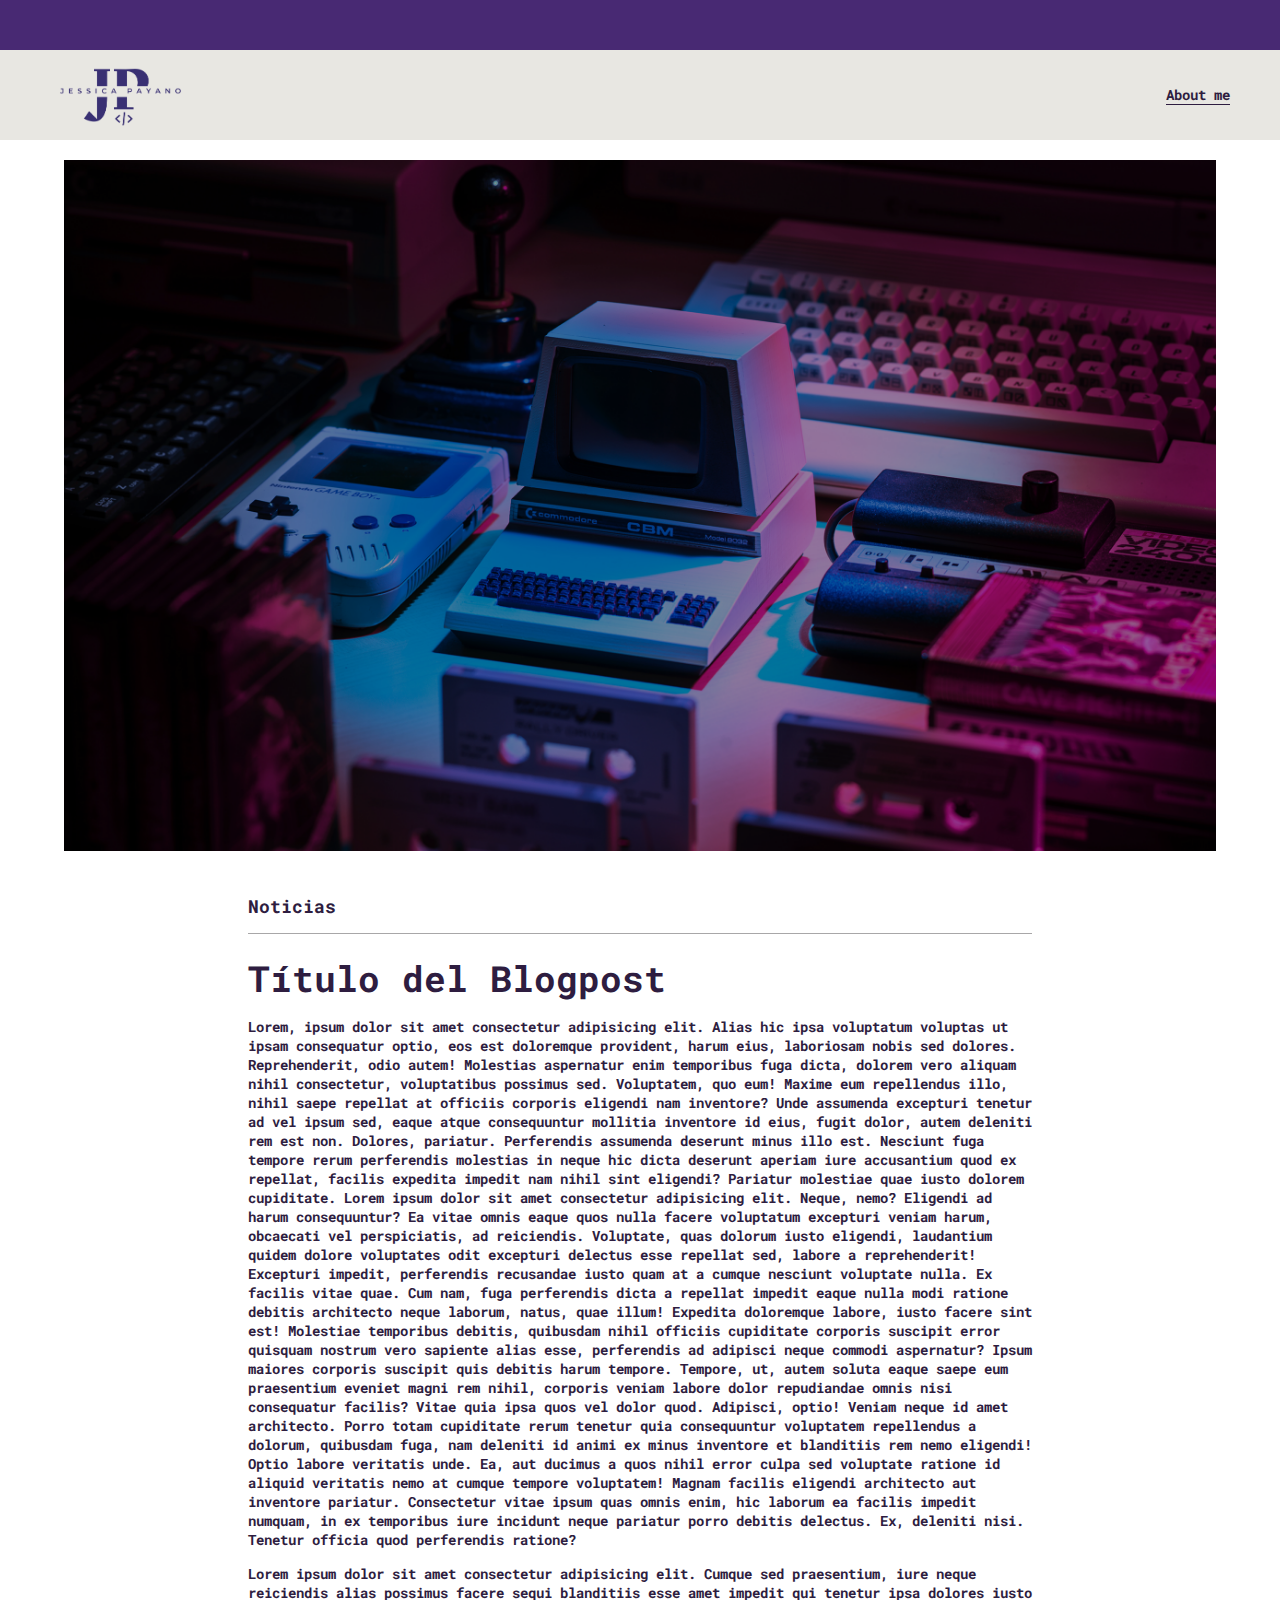
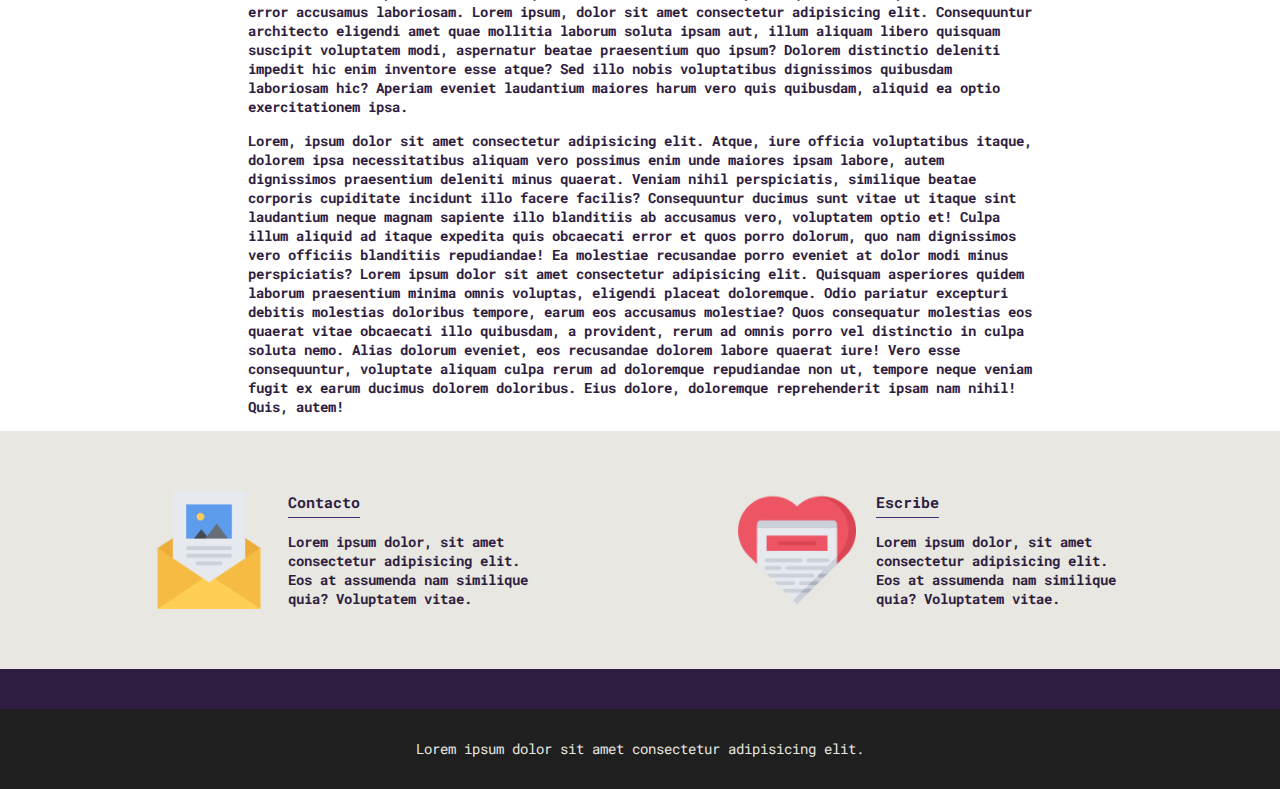
<file: blog.html>
<!DOCTYPE html>
<html lang="en">
<head>
    <meta charset="UTF-8">
    <meta http-equiv="X-UA-Compatible" content="IE=edge">
    <meta name="viewport" content="width=device-width, initial-scale=1.0">
    <link rel="stylesheet" href="css/main.css">
    <link rel="stylesheet" href="css/media-queries.css">
    <link rel="stylesheet" href="https://use.fontawesome.com/releases/v5.15.4/css/all.css" integrity="sha384-DyZ88mC6Up2uqS4h/KRgHuoeGwBcD4Ng9SiP4dIRy0EXTlnuz47vAwmeGwVChigm" crossorigin="anonymous"/>
    <link rel="preconnect" href="https://fonts.gstatic.com">
    <link href="https://fonts.googleapis.com/css2?family=Roboto+Mono:wght@400;500;700&family=Roboto+Slab:wght@400;700&family=Roboto:wght@400;500;700;900&display=swap" rel="stylesheet">
    <title>Document</title>
</head>
<body>
    <header>
        <section class="redes">
            <div class="redes__icons">
                <a href="">
                    <i class="fab fa-facebook-f fa-2x redes__icon"></i> 
                </a>
                <a href="/">
                    <i class="fab fa-twitter fa-2x redes__icon"></i>
                </a>
                <a href="/">
                    <i class="fab fa-instagram fa-2x redes__icon"></i>
                </a>
                <a href="/">
                    <i class="fab fa-linkedin-in fa-2x redes__icon"></i>
                </a>
                <a href="/">
                    <i class="fab fa-youtube fa-2x redes__icon"></i>
                </a>
            </div>
        </section>
        <nav>
            <section class="nav-logo">
                <a href="/"><img class="nav__img" src="assets/img/Logo-negro.png" alt=""></a>
            </section>
         
                <a class="nav-profile" href="perfil.html">About me</a>
        </nav>
    </header>
    <main>
      <figure class="grid-container post">
        <img class="post__img" src="assets/img/main-news-img.png" alt="">
      </figure>
      <section class="grid-container">
        <div class="detail">
            <h3 class="detail__h3">Noticias</h3>
            <article class="detail__container">
                <h1 class="detail__title">Título del Blogpost</h1>
                <p class="detail__p">Lorem, ipsum dolor sit amet consectetur adipisicing elit. Alias hic ipsa voluptatum voluptas ut ipsam consequatur optio, eos est doloremque provident, harum eius, laboriosam nobis sed dolores. Reprehenderit, odio autem!
                Molestias aspernatur enim temporibus fuga dicta, dolorem vero aliquam nihil consectetur, voluptatibus possimus sed. Voluptatem, quo eum! Maxime eum repellendus illo, nihil saepe repellat at officiis corporis eligendi nam inventore?
                Unde assumenda excepturi tenetur ad vel ipsum sed, eaque atque consequuntur mollitia inventore id eius, fugit dolor, autem deleniti rem est non. Dolores, pariatur. Perferendis assumenda deserunt minus illo est.
                Nesciunt fuga tempore rerum perferendis molestias in neque hic dicta deserunt aperiam iure accusantium quod ex repellat, facilis expedita impedit nam nihil sint eligendi? Pariatur molestiae quae iusto dolorem cupiditate. Lorem ipsum dolor sit amet consectetur adipisicing elit. Neque, nemo? Eligendi ad harum consequuntur? Ea vitae omnis eaque quos nulla facere voluptatum excepturi veniam harum, obcaecati vel perspiciatis, ad reiciendis.
                Voluptate, quas dolorum iusto eligendi, laudantium quidem dolore voluptates odit excepturi delectus esse repellat sed, labore a reprehenderit! Excepturi impedit, perferendis recusandae iusto quam at a cumque nesciunt voluptate nulla.
                Ex facilis vitae quae. Cum nam, fuga perferendis dicta a repellat impedit eaque nulla modi ratione debitis architecto neque laborum, natus, quae illum! Expedita doloremque labore, iusto facere sint est!
                Molestiae temporibus debitis, quibusdam nihil officiis cupiditate corporis suscipit error quisquam nostrum vero sapiente alias esse, perferendis ad adipisci neque commodi aspernatur? Ipsum maiores corporis suscipit quis debitis harum tempore.
                Tempore, ut, autem soluta eaque saepe eum praesentium eveniet magni rem nihil, corporis veniam labore dolor repudiandae omnis nisi consequatur facilis? Vitae quia ipsa quos vel dolor quod. Adipisci, optio!
                Veniam neque id amet architecto. Porro totam cupiditate rerum tenetur quia consequuntur voluptatem repellendus a dolorum, quibusdam fuga, nam deleniti id animi ex minus inventore et blanditiis rem nemo eligendi!
                Optio labore veritatis unde. Ea, aut ducimus a quos nihil error culpa sed voluptate ratione id aliquid veritatis nemo at cumque tempore voluptatem! Magnam facilis eligendi architecto aut inventore pariatur.
                Consectetur vitae ipsum quas omnis enim, hic laborum ea facilis impedit numquam, in ex temporibus iure incidunt neque pariatur porro debitis delectus. Ex, deleniti nisi. Tenetur officia quod perferendis ratione?</p>
                <p class="detail__p">Lorem ipsum dolor sit amet consectetur adipisicing elit. Cumque sed praesentium, iure neque reiciendis alias possimus facere sequi blanditiis esse amet impedit qui tenetur ipsa dolores iusto error accusamus laboriosam. Lorem ipsum, dolor sit amet consectetur adipisicing elit. Consequuntur architecto eligendi amet quae mollitia laborum soluta ipsam aut, illum aliquam libero quisquam suscipit voluptatem modi, aspernatur beatae praesentium quo ipsum?
                Dolorem distinctio deleniti impedit hic enim inventore esse atque? Sed illo nobis voluptatibus dignissimos quibusdam laboriosam hic? Aperiam eveniet laudantium maiores harum vero quis quibusdam, aliquid ea optio exercitationem ipsa.</p>
                <p class="detail__p">Lorem, ipsum dolor sit amet consectetur adipisicing elit. Atque, iure officia voluptatibus itaque, dolorem ipsa necessitatibus aliquam vero possimus enim unde maiores ipsam labore, autem dignissimos praesentium deleniti minus quaerat.
                Veniam nihil perspiciatis, similique beatae corporis cupiditate incidunt illo facere facilis? Consequuntur ducimus sunt vitae ut itaque sint laudantium neque magnam sapiente illo blanditiis ab accusamus vero, voluptatem optio et!
                Culpa illum aliquid ad itaque expedita quis obcaecati error et quos porro dolorum, quo nam dignissimos vero officiis blanditiis repudiandae! Ea molestiae recusandae porro eveniet at dolor modi minus perspiciatis? Lorem ipsum dolor sit amet consectetur adipisicing elit. Quisquam asperiores quidem laborum praesentium minima omnis voluptas, eligendi placeat doloremque. Odio pariatur excepturi debitis molestias doloribus tempore, earum eos accusamus molestiae?
                Quos consequatur molestias eos quaerat vitae obcaecati illo quibusdam, a provident, rerum ad omnis porro vel distinctio in culpa soluta nemo. Alias dolorum eveniet, eos recusandae dolorem labore quaerat iure!
                Vero esse consequuntur, voluptate aliquam culpa rerum ad doloremque repudiandae non ut, tempore neque veniam fugit ex earum ducimus dolorem doloribus. Eius dolore, doloremque reprehenderit ipsam nam nihil! Quis, autem!</p>
            </article>
        </div>
      </section>
      <section class="contacto">
        <div class="grid-container contact">
            <div class="contact--left">
                <img class="contact__img" src="assets/img/013-newsletter.png" alt="">
                <div class="contact__description">
                    <a class="contact__title" href="">Contacto</a>
                    <p class="contact__p">Lorem ipsum dolor, sit amet consectetur adipisicing elit. Eos at assumenda nam similique quia? Voluptatem vitae.</p>
                </div>
            </div>
            <div class="contact--right">
                <img class="contact__img" src="assets/img/006-like.png" alt="">
                <div class="contact__description">
                    <a class="contact__title" href="">Escribe</a>
                    <p class="contact__p">Lorem ipsum dolor, sit amet consectetur adipisicing elit. Eos at assumenda nam similique quia? Voluptatem vitae.</p>
                </div>
            </div>
        </div>
      </section>
    </main>
    <footer>
        <div class="footer__bottom">
            <p class="footer__p">Lorem ipsum dolor sit amet consectetur adipisicing elit.
            </p>
        </div>
    </footer>
</body>
</html>
</file>
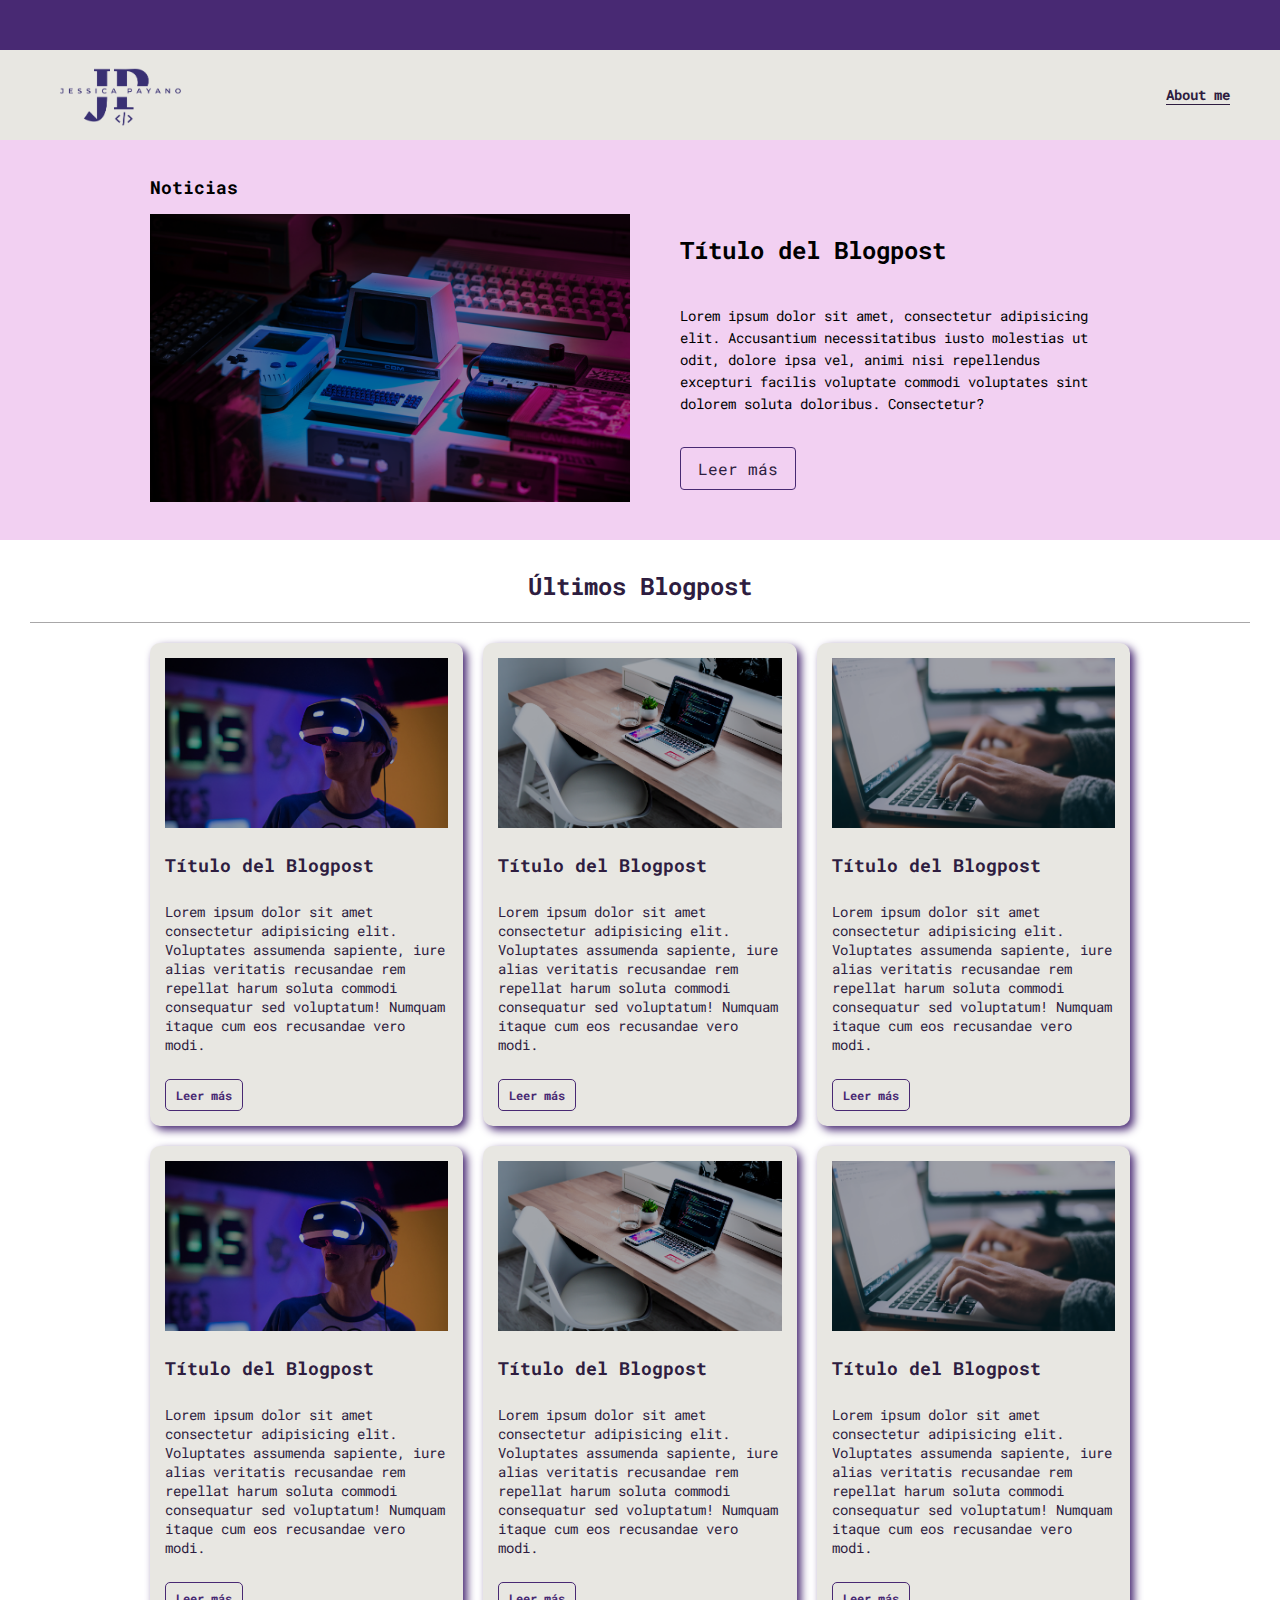
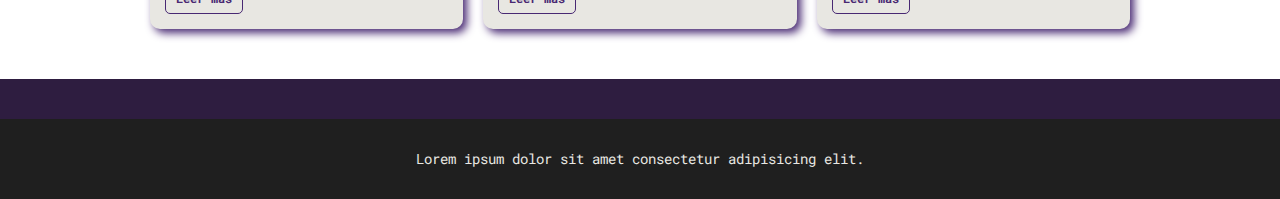
<file: blogs.html>
<!DOCTYPE html>
<html lang="en">
<head>
    <meta charset="UTF-8">
    <meta http-equiv="X-UA-Compatible" content="IE=edge">
    <meta name="viewport" content="width=device-width, initial-scale=1.0">
    <link rel="stylesheet" href="css/main.css">
    <link rel="stylesheet" href="css/media-queries.css">
    <link rel="stylesheet" href="https://use.fontawesome.com/releases/v5.15.4/css/all.css" integrity="sha384-DyZ88mC6Up2uqS4h/KRgHuoeGwBcD4Ng9SiP4dIRy0EXTlnuz47vAwmeGwVChigm" crossorigin="anonymous"/>
    <link rel="preconnect" href="https://fonts.gstatic.com">
    <link href="https://fonts.googleapis.com/css2?family=Roboto+Mono:wght@400;500;700&family=Roboto+Slab:wght@400;700&family=Roboto:wght@400;500;700;900&display=swap" rel="stylesheet">
    <title>Document</title>
</head>
<body>
    <header>
        <section class="redes">
            <div class="redes__icons">
                <a href="">
                    <i class="fab fa-facebook-f fa-2x redes__icon"></i> 
                </a>
                <a href="/">
                    <i class="fab fa-twitter fa-2x redes__icon"></i>
                </a>
                <a href="/">
                    <i class="fab fa-instagram fa-2x redes__icon"></i>
                </a>
                <a href="/">
                    <i class="fab fa-linkedin-in fa-2x redes__icon"></i>
                </a>
                <a href="/">
                    <i class="fab fa-youtube fa-2x redes__icon"></i>
                </a>
            </div>
        </section>
        <nav>
            <section class="nav-logo">
                <a href="/"><img class="nav__img" src="assets/img/Logo-negro.png" alt=""></a>
            </section>
         
                <a class="nav-profile" href="perfil.html">About me</a>
        </nav>
    </header>
    <main>
        <section class="news">
            <div class="grid-container news--center">
                <h3 class="news__title">Noticias</h3>
                <div class="news__img" >  
                    <img class="news__picture" src="./assets/img/main-news-img.png" alt="">
                </div>
                <div class="news__content">
                        <h2 class="news__subtitle">Título del Blogpost</h2>
                        <p class="news__description">Lorem ipsum dolor sit amet, consectetur adipisicing elit. Accusantium necessitatibus iusto molestias ut odit, dolore ipsa vel, animi nisi repellendus excepturi facilis voluptate commodi voluptates sint dolorem soluta doloribus. Consectetur?</p>
                        <a  class="news__button" href="blog.html">Leer más</a>

                </div>
            </div>
        </section>
        <section class="blogposts">
            <h3 class="blogposts__title">Últimos Blogpost</h3>
            <div class="grid-container blogposts__grid">
                <article class="blogposts__card">
                    <img class="blogposts__img" src="./assets/img/post-1.png" alt="">
                    <h2 class="blogposts__subtitle">Título del Blogpost</h2>
                    <p class="blogposts__description">Lorem ipsum dolor sit amet consectetur adipisicing elit. Voluptates assumenda sapiente, iure alias veritatis recusandae rem repellat harum soluta commodi consequatur sed voluptatum! Numquam itaque cum eos recusandae vero modi.</p>
                    <a class="blogposts__button" href="blog.html">Leer más</a>
                </article>
                <article class="blogposts__card">
                    <img class="blogposts__img" src="./assets/img/post-2.png" alt="">
                    <h2 class="blogposts__subtitle">Título del Blogpost</h2>
                    <p class="blogposts__description">Lorem ipsum dolor sit amet consectetur adipisicing elit. Voluptates assumenda sapiente, iure alias veritatis recusandae rem repellat harum soluta commodi consequatur sed voluptatum! Numquam itaque cum eos recusandae vero modi.</p>
                    <a class="blogposts__button" href="blog.html">Leer más</a>
                </article>
                <article class="blogposts__card">
                    <img class="blogposts__img" src="./assets/img/post-3.png" alt="">
                    <h2 class="blogposts__subtitle">Título del Blogpost</h2>
                    <p class="blogposts__description">Lorem ipsum dolor sit amet consectetur adipisicing elit. Voluptates assumenda sapiente, iure alias veritatis recusandae rem repellat harum soluta commodi consequatur sed voluptatum! Numquam itaque cum eos recusandae vero modi.</p>
                    <a class="blogposts__button" href="blog.html">Leer más</a>
                </article>
                <article class="blogposts__card">
                    <img class="blogposts__img" src="./assets/img/post-1.png" alt="">
                    <h2 class="blogposts__subtitle">Título del Blogpost</h2>
                    <p class="blogposts__description">Lorem ipsum dolor sit amet consectetur adipisicing elit. Voluptates assumenda sapiente, iure alias veritatis recusandae rem repellat harum soluta commodi consequatur sed voluptatum! Numquam itaque cum eos recusandae vero modi.</p>
                    <a class="blogposts__button" href="blog.html">Leer más</a>
                </article>
                <article class="blogposts__card">
                    <img class="blogposts__img" src="./assets/img/post-2.png" alt="">
                    <h2 class="blogposts__subtitle">Título del Blogpost</h2>
                    <p class="blogposts__description">Lorem ipsum dolor sit amet consectetur adipisicing elit. Voluptates assumenda sapiente, iure alias veritatis recusandae rem repellat harum soluta commodi consequatur sed voluptatum! Numquam itaque cum eos recusandae vero modi.</p>
                    <a class="blogposts__button" href="blog.html">Leer más</a>
                </article>
                <article class="blogposts__card">
                    <img class="blogposts__img" src="./assets/img/post-3.png" alt="">
                    <h2 class="blogposts__subtitle">Título del Blogpost</h2>
                    <p class="blogposts__description">Lorem ipsum dolor sit amet consectetur adipisicing elit. Voluptates assumenda sapiente, iure alias veritatis recusandae rem repellat harum soluta commodi consequatur sed voluptatum! Numquam itaque cum eos recusandae vero modi.</p>
                    <a class="blogposts__button" href="blog.html">Leer más</a>
                </article>
            </div>
        </section>
    </main>
    <footer>
        <div class="footer__bottom">
            <p class="footer__p">Lorem ipsum dolor sit amet consectetur adipisicing elit.
            </p>
        </div>
    </footer>
</body>
</html>
</file>
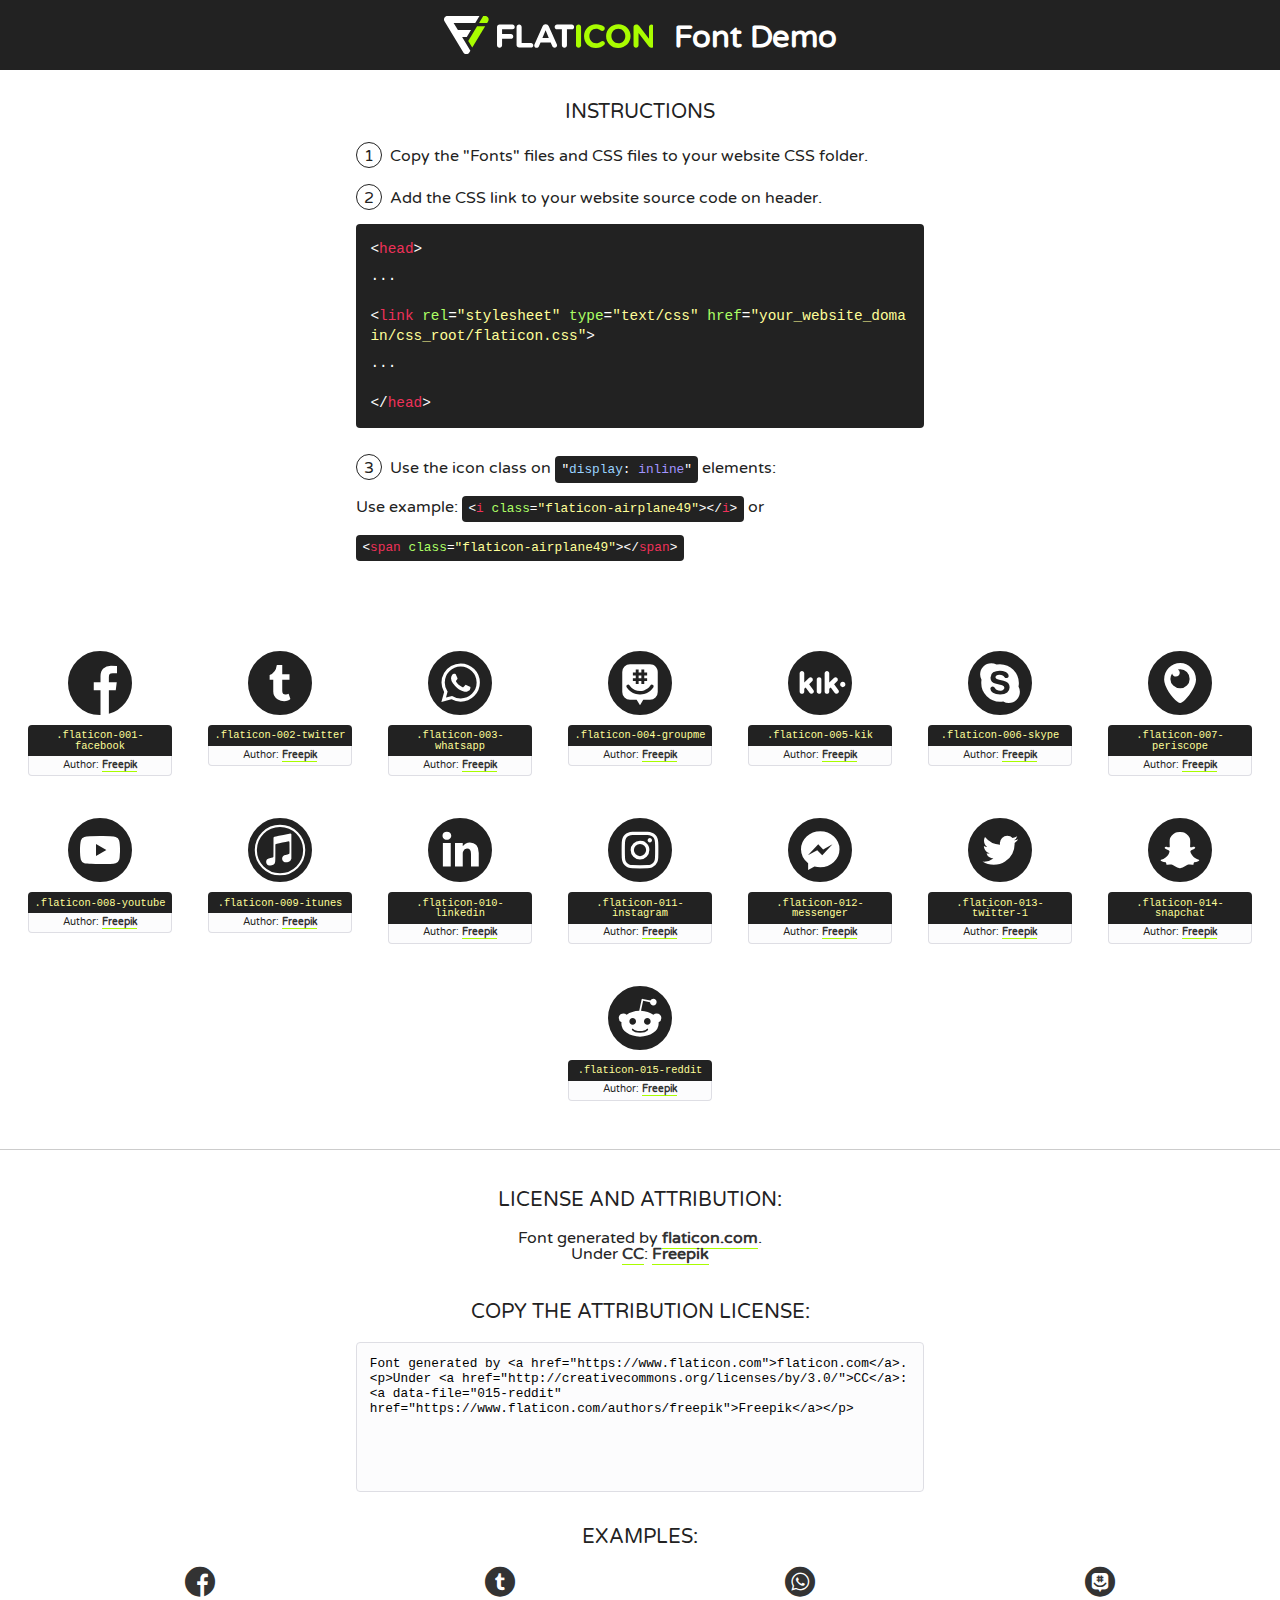
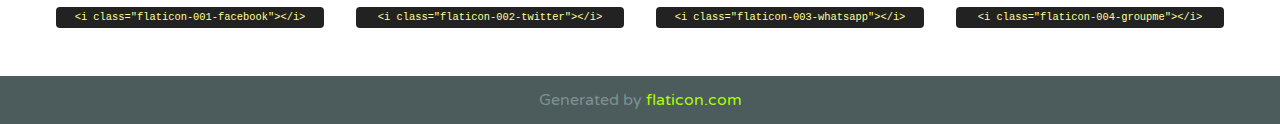
<file: css/font/flaticon.html>
<!DOCTYPE html>
<!--
  Flaticon icon font: Flaticon
  Creation date: 20/12/2018 09:27
-->
<html>
<!DOCTYPE html>
<html>

<head>
    <title>Flaticon WebFont</title>
    <link href="http://fonts.googleapis.com/css?family=Varela+Round" rel="stylesheet" type="text/css" />
    <link rel="stylesheet" type="text/css" href="flaticon.css">
    <meta charset="UTF-8">
    <style>
    html, body, div, span, applet, object, iframe,
    h1, h2, h3, h4, h5, h6, p, blockquote, pre,
    a, abbr, acronym, address, big, cite, code,
    del, dfn, em, img, ins, kbd, q, s, samp,
    small, strike, strong, sub, sup, tt, var,
    b, u, i, center,
    dl, dt, dd, ol, ul, li,
    fieldset, form, label, legend,
    table, caption, tbody, tfoot, thead, tr, th, td,
    article, aside, canvas, details, embed, 
    figure, figcaption, footer, header, hgroup, 
    menu, nav, output, ruby, section, summary,
    time, mark, audio, video {
        margin: 0;
        padding: 0;
        border: 0;
        font-size: 100%;
        font: inherit;
        vertical-align: baseline;
    }
    /* HTML5 display-role reset for older browsers */
    article, aside, details, figcaption, figure, 
    footer, header, hgroup, menu, nav, section {
        display: block;
    }
    body {
        line-height: 1;
    }
    ol, ul {
        list-style: none;
    }
    blockquote, q {
        quotes: none;
    }
    blockquote:before, blockquote:after,
    q:before, q:after {
        content: '';
        content: none;
    }
    table {
        border-collapse: collapse;
        border-spacing: 0;
    }
    body {
        font-family: 'Varela Round', Helvetica, Arial, sans-serif;
        font-size: 16px;
        color: #222;
    }
    a {
        color: #333;
        border-bottom: 1px solid #a9fd00;
        font-weight: bold;
        text-decoration: none;
    }
    * {
        -moz-box-sizing: border-box;
        -webkit-box-sizing: border-box;
        box-sizing: border-box;
        margin: 0;
        padding: 0;
    }
    [class^="flaticon-"]:before, [class*=" flaticon-"]:before, [class^="flaticon-"]:after, [class*=" flaticon-"]:after {
        font-family: Flaticon;
        font-size: 30px;
        font-style: normal;
        margin-left: 20px;
        color: #333;
    }
    .wrapper {
        max-width: 600px;
        margin: auto;
        padding: 0 1em;
    }
    .title {
        font-size: 1.25em;
        text-align: center;
        margin-bottom: 1em;
        text-transform: uppercase;
    }
    header {
        text-align: center;
        background-color: #222;
        color: #fff;
        padding: 1em;
    }
    header .logo {
        width: 210px;
        height: 38px;
        display: inline-block;
        vertical-align: middle;
        margin-right: 1em;
        border: none;
    }
    header strong {
        font-size: 1.95em;
        font-weight: bold;
        vertical-align: middle;
        margin-top: 5px;
        display: inline-block;
    }
    .demo {
        margin: 2em auto;
        line-height: 1.25em;
    }
    .demo ul li {
        margin-bottom: 1em;
    }
    .demo ul li .num {
        color: #222;
        border-radius: 20px;
        display: inline-block;
        width: 26px;
        padding: 3px;
        height: 26px;
        text-align: center;
        margin-right: 0.5em;
        border: 1px solid #222;
    }
    .demo ul li code {
        background-color: #222;
        border-radius: 4px;
        padding: 0.25em 0.5em;
        display: inline-block;
        color: #fff;
        font-family: Consolas,Monaco,Lucida Console,Liberation Mono,DejaVu Sans Mono,Bitstream Vera Sans Mono,Courier New, monospace;
        font-weight: lighter;
        margin-top: 1em;
        font-size: 0.8em;
        word-break: break-all;
    }
    .demo ul li code.big {
        padding: 1em;
        font-size: 0.9em;
    }
    .demo ul li code .red {
        color: #EF3159;
    }
    .demo ul li code .green {
        color: #ACFF65;
    }
    .demo ul li code .yellow {
        color: #FFFF99;
    }
    .demo ul li code .blue {
        color: #99D3FF;
    }
    .demo ul li code .purple {
        color: #A295FF;
    }
    .demo ul li code .dots {
        margin-top: 0.5em;
        display: block;
    }
    #glyphs {
        border-bottom: 1px solid #ccc;
        padding: 2em 0;
        text-align: center;
    }
    .glyph {
        display: inline-block;
        width: 9em;
        margin: 1em;
        text-align: center;
        vertical-align: top;
        background: #FFF;
    }
    .glyph .glyph-icon {
        padding: 10px;
        display: block;
        font-family:"Flaticon";
        font-size: 64px;
        line-height: 1;
    }
    .glyph .glyph-icon:before {
        font-size: 64px;
        color: #222;
        margin-left: 0;
    }
    .class-name {
        font-size: 0.65em;
        background-color: #222;
        color: #fff;
        border-radius: 4px 4px 0 0;
        padding: 0.5em;
        color: #FFFF99;
        font-family: Consolas,Monaco,Lucida Console,Liberation Mono,DejaVu Sans Mono,Bitstream Vera Sans Mono,Courier New, monospace;
    }
    .author-name {
        font-size: 0.6em;
        background-color: #fcfcfd;
        border: 1px solid #DEDEE4;
        border-top: 0;
        border-radius: 0 0 4px 4px;
        padding: 0.5em;
    }
    .class-name:last-child {
        font-size: 10px;
        color:#888;
    }
    .class-name:last-child a {
        font-size: 10px;
        color:#555;
    }
    .class-name:last-child a:hover {
        color:#a9fd00;
    }
    .glyph > input {
        display: block;
        width: 100px;
        margin: 5px auto;
        text-align: center;
        font-size: 12px;
        cursor: text;
    }
    .glyph > input.icon-input {
        font-family:"Flaticon";
        font-size: 16px;
        margin-bottom: 10px;
    }
    .attribution .title {
        margin-top: 2em;
    }
    .attribution textarea {
        background-color: #fcfcfd;
        padding: 1em;
        border: none;
        box-shadow: none;
        border: 1px solid #DEDEE4;
        border-radius: 4px;
        resize: none;
        width: 100%;
        height: 150px;
        font-size: 0.8em;
        font-family: Consolas,Monaco,Lucida Console,Liberation Mono,DejaVu Sans Mono,Bitstream Vera Sans Mono,Courier New, monospace;
        -webkit-appearance: none;
    }
    .iconsuse {
        margin: 2em auto;
        text-align: center;
        max-width: 1200px;
    }
    .iconsuse:after {
        content: '';
        display: table;
        clear: both;
    }
    .iconsuse .image {
        float: left;
        width: 25%;
        padding: 0 1em;
    }
    .iconsuse .image p {
        margin-bottom: 1em;
    }
    .iconsuse .image span {
        display: block;
        font-size: 0.65em;
        background-color: #222;
        color: #fff;
        border-radius: 4px;
        padding: 0.5em;
        color: #FFFF99;
        margin-top: 1em;
        font-family: Consolas,Monaco,Lucida Console,Liberation Mono,DejaVu Sans Mono,Bitstream Vera Sans Mono,Courier New, monospace;
    }
    #footer {
        text-align: center;
        background-color: #4C5B5C;
        color: #7c9192;
        padding: 1em;
    }
    #footer a {
        border: none;
        color: #a9fd00;
        font-weight: normal;
    }
    @media (max-width: 960px) {
        .iconsuse .image {
            width: 50%;
        }
    }
    @media (max-width: 560px) {
        .iconsuse .image {
            width: 100%;
        }
    }
    </style>
</head>

<body class="characters-off">

    <header>
        <a href="https://www.flaticon.com" target="_blank" class="logo">
            <svg version="1.1" xmlns="http://www.w3.org/2000/svg" xmlns:xlink="http://www.w3.org/1999/xlink" xmlns:a="http://ns.adobe.com/AdobeSVGViewerExtensions/3.0/" viewBox="0 0 560.875 102.036" enable-background="new 0 0 560.875 102.036" xml:space="preserve">
                <defs>
                </defs>
                <g>
                    <g class="letters">
                        <path fill="#ffffff" d="M141.596,29.675c0-3.777,2.985-6.767,6.764-6.767h34.438c3.426,0,6.15,2.728,6.15,6.15
                        c0,3.43-2.724,6.149-6.15,6.149h-27.674v13.091h23.719c3.429,0,6.151,2.724,6.151,6.15c0,3.43-2.723,6.149-6.151,6.149h-23.719
                        v17.574c0,3.773-2.986,6.761-6.764,6.761c-3.779,0-6.764-2.989-6.764-6.761V29.675z"></path>
                        <path fill="#ffffff" d="M193.844,29.149c0-3.781,2.985-6.767,6.764-6.767c3.776,0,6.763,2.985,6.763,6.767v42.957h25.039
                        c3.426,0,6.149,2.726,6.149,6.153c0,3.425-2.723,6.15-6.149,6.15h-31.802c-3.779,0-6.764-2.986-6.764-6.768V29.149z"></path>
                        <path fill="#ffffff" d="M241.891,75.71l21.438-48.407c1.492-3.341,4.215-5.357,7.906-5.357h0.792
                        c3.686,0,6.323,2.017,7.815,5.357l21.439,48.407c0.436,0.967,0.701,1.845,0.701,2.723c0,3.602-2.809,6.501-6.414,6.501
                        c-3.161,0-5.269-1.845-6.499-4.655l-4.132-9.661h-27.059l-4.301,10.102c-1.144,2.631-3.426,4.214-6.237,4.214
                        c-3.517,0-6.24-2.81-6.24-6.325C241.1,77.64,241.451,76.677,241.891,75.71z M279.932,58.666l-8.521-20.297l-8.526,20.297H279.932
                        z"></path>
                        <path fill="#ffffff" d="M314.864,35.387H301.86c-3.429,0-6.239-2.813-6.239-6.238c0-3.429,2.811-6.24,6.239-6.24h39.533
                        c3.426,0,6.237,2.811,6.237,6.24c0,3.425-2.811,6.238-6.237,6.238h-13.001v42.785c0,3.773-2.99,6.761-6.764,6.761
                        c-3.779,0-6.764-2.989-6.764-6.761V35.387z"></path>
                        <path fill="#A9FD00" d="M352.615,29.149c0-3.781,2.985-6.767,6.767-6.767c3.774,0,6.761,2.985,6.761,6.767v49.024
                        c0,3.773-2.987,6.761-6.761,6.761c-3.781,0-6.767-2.989-6.767-6.761V29.149z"></path>
                        <path fill="#A9FD00" d="M374.132,53.836v-0.179c0-17.481,13.178-31.801,32.065-31.801c9.22,0,15.459,2.458,20.557,6.238
                        c1.402,1.054,2.637,2.985,2.637,5.357c0,3.692-2.985,6.59-6.681,6.59c-1.845,0-3.071-0.702-4.044-1.319
                        c-3.776-2.813-7.729-4.393-12.562-4.393c-10.364,0-17.831,8.611-17.831,19.154v0.173c0,10.542,7.291,19.329,17.831,19.329
                        c5.715,0,9.492-1.756,13.359-4.834c1.049-0.874,2.458-1.491,4.039-1.491c3.429,0,6.325,2.813,6.325,6.236
                        c0,2.106-1.056,3.78-2.282,4.834c-5.539,4.834-12.036,7.733-21.878,7.733C387.572,85.464,374.132,71.493,374.132,53.836z"></path>
                        <path fill="#A9FD00" d="M433.009,53.836v-0.179c0-17.481,13.79-31.801,32.766-31.801c18.981,0,32.592,14.143,32.592,31.628v0.173
                        c0,17.483-13.785,31.807-32.769,31.807C446.625,85.464,433.009,71.32,433.009,53.836z M484.224,53.836v-0.179
                        c0-10.539-7.725-19.326-18.626-19.326c-10.893,0-18.449,8.611-18.449,19.154v0.173c0,10.542,7.73,19.329,18.626,19.329
                        C476.676,72.986,484.224,64.378,484.224,53.836z"></path>
                        <path fill="#A9FD00" d="M506.233,29.321c0-3.774,2.99-6.763,6.767-6.763h1.401c3.252,0,5.183,1.583,7.029,3.953l26.093,34.265
                        V29.059c0-3.692,2.99-6.677,6.681-6.677c3.683,0,6.671,2.985,6.671,6.677v48.934c0,3.78-2.987,6.765-6.764,6.765h-0.436
                        c-3.257,0-5.188-1.581-7.034-3.953l-27.056-35.492v32.944c0,3.687-2.985,6.676-6.678,6.676c-3.683,0-6.673-2.989-6.673-6.676
                        V29.321z"></path>
                    </g>
                    <g class="insignia">
                        <path fill="#ffffff" d="M48.372,56.137h12.517l11.156-18.537H37.186L25.688,18.539h57.825L94.668,0H9.271
                        C5.925,0,2.842,1.801,1.198,4.716c-1.644,2.907-1.593,6.482,0.134,9.343l50.38,83.501c1.678,2.781,4.689,4.476,7.938,4.476
                        c3.246,0,6.257-1.695,7.935-4.476l2.898-4.804L48.372,56.137z"></path>
                        <g class="i">
                            <path fill="#A9FD00" d="M93.575,18.539h0.031v0.004l21.652,0.004l2.705-4.488c1.727-2.861,1.778-6.436,0.133-9.343
                            C116.454,1.801,113.371,0,110.026,0h-5.294L93.575,18.539z"></path>
                            <polygon fill="#A9FD00" points="88.291,27.356 64.725,66.486 75.519,84.404 109.942,27.356"></polygon>
                        </g>
                    </g>
                </g>
            </svg>
        </a>
        <strong>Font Demo</strong>
    </header>


    <section class="demo wrapper">

        <p class="title">Instructions</p>

        <ul>
            <li>
                <span class="num">1</span>Copy the "Fonts" files and CSS files to your website CSS folder.
            </li>
            <li>
                <span class="num">2</span>Add the CSS link to your website source code on header.
                <code class="big">
                    &lt;<span class="red">head</span>&gt;
                    <br/><span class="dots">...</span>
                    <br/>&lt;<span class="red">link</span> <span class="green">rel</span>=<span class="yellow">"stylesheet"</span> <span class="green">type</span>=<span class="yellow">"text/css"</span> <span class="green">href</span>=<span class="yellow">"your_website_domain/css_root/flaticon.css"</span>&gt;
                    <br/><span class="dots">...</span>
                    <br/>&lt;/<span class="red">head</span>&gt;
                </code>
            </li>

            <li>
                <p>
                    <span class="num">3</span>Use the icon class on <code>"<span class="blue">display</span>:<span class="purple"> inline</span>"</code> elements:
                    <br />
                    Use example: <code>&lt;<span class="red">i</span> <span class="green">class</span>=<span class="yellow">&quot;flaticon-airplane49&quot;</span>&gt;&lt;/<span class="red">i</span>&gt;</code> or <code>&lt;<span class="red">span</span> <span class="green">class</span>=<span class="yellow">&quot;flaticon-airplane49&quot;</span>&gt;&lt;/<span class="red">span</span>&gt;</code>
            </li>
        </ul>

    </section>




   <section id="glyphs">          
    
      
        <div class="glyph"><div class="glyph-icon flaticon-001-facebook"></div>
            <div class="class-name">.flaticon-001-facebook</div>
            <div class="author-name">Author: <a data-file="001-facebook" href="https://www.flaticon.com/authors/freepik">Freepik</a> </div> 
        </div>        
        
        <div class="glyph"><div class="glyph-icon flaticon-002-twitter"></div>
            <div class="class-name">.flaticon-002-twitter</div>
            <div class="author-name">Author: <a data-file="002-twitter" href="https://www.flaticon.com/authors/freepik">Freepik</a> </div> 
        </div>        
        
        <div class="glyph"><div class="glyph-icon flaticon-003-whatsapp"></div>
            <div class="class-name">.flaticon-003-whatsapp</div>
            <div class="author-name">Author: <a data-file="003-whatsapp" href="https://www.flaticon.com/authors/freepik">Freepik</a> </div> 
        </div>        
        
        <div class="glyph"><div class="glyph-icon flaticon-004-groupme"></div>
            <div class="class-name">.flaticon-004-groupme</div>
            <div class="author-name">Author: <a data-file="004-groupme" href="https://www.flaticon.com/authors/freepik">Freepik</a> </div> 
        </div>        
        
        <div class="glyph"><div class="glyph-icon flaticon-005-kik"></div>
            <div class="class-name">.flaticon-005-kik</div>
            <div class="author-name">Author: <a data-file="005-kik" href="https://www.flaticon.com/authors/freepik">Freepik</a> </div> 
        </div>        
        
        <div class="glyph"><div class="glyph-icon flaticon-006-skype"></div>
            <div class="class-name">.flaticon-006-skype</div>
            <div class="author-name">Author: <a data-file="006-skype" href="https://www.flaticon.com/authors/freepik">Freepik</a> </div> 
        </div>        
        
        <div class="glyph"><div class="glyph-icon flaticon-007-periscope"></div>
            <div class="class-name">.flaticon-007-periscope</div>
            <div class="author-name">Author: <a data-file="007-periscope" href="https://www.flaticon.com/authors/freepik">Freepik</a> </div> 
        </div>        
        
        <div class="glyph"><div class="glyph-icon flaticon-008-youtube"></div>
            <div class="class-name">.flaticon-008-youtube</div>
            <div class="author-name">Author: <a data-file="008-youtube" href="https://www.flaticon.com/authors/freepik">Freepik</a> </div> 
        </div>        
        
        <div class="glyph"><div class="glyph-icon flaticon-009-itunes"></div>
            <div class="class-name">.flaticon-009-itunes</div>
            <div class="author-name">Author: <a data-file="009-itunes" href="https://www.flaticon.com/authors/freepik">Freepik</a> </div> 
        </div>        
        
        <div class="glyph"><div class="glyph-icon flaticon-010-linkedin"></div>
            <div class="class-name">.flaticon-010-linkedin</div>
            <div class="author-name">Author: <a data-file="010-linkedin" href="https://www.flaticon.com/authors/freepik">Freepik</a> </div> 
        </div>        
        
        <div class="glyph"><div class="glyph-icon flaticon-011-instagram"></div>
            <div class="class-name">.flaticon-011-instagram</div>
            <div class="author-name">Author: <a data-file="011-instagram" href="https://www.flaticon.com/authors/freepik">Freepik</a> </div> 
        </div>        
        
        <div class="glyph"><div class="glyph-icon flaticon-012-messenger"></div>
            <div class="class-name">.flaticon-012-messenger</div>
            <div class="author-name">Author: <a data-file="012-messenger" href="https://www.flaticon.com/authors/freepik">Freepik</a> </div> 
        </div>        
        
        <div class="glyph"><div class="glyph-icon flaticon-013-twitter-1"></div>
            <div class="class-name">.flaticon-013-twitter-1</div>
            <div class="author-name">Author: <a data-file="013-twitter-1" href="https://www.flaticon.com/authors/freepik">Freepik</a> </div> 
        </div>        
        
        <div class="glyph"><div class="glyph-icon flaticon-014-snapchat"></div>
            <div class="class-name">.flaticon-014-snapchat</div>
            <div class="author-name">Author: <a data-file="014-snapchat" href="https://www.flaticon.com/authors/freepik">Freepik</a> </div> 
        </div>        
        
        <div class="glyph"><div class="glyph-icon flaticon-015-reddit"></div>
            <div class="class-name">.flaticon-015-reddit</div>
            <div class="author-name">Author: <a data-file="015-reddit" href="https://www.flaticon.com/authors/freepik">Freepik</a> </div> 
        </div>        
        

    </section>



    <section class="attribution wrapper"   style="text-align:center;">

      <div class="title">License and attribution:</div><div class="attrDiv">Font generated by <a href="https://www.flaticon.com">flaticon.com</a>. <div><p>Under <a href="http://creativecommons.org/licenses/by/3.0/">CC</a>: <a data-file="015-reddit" href="https://www.flaticon.com/authors/freepik">Freepik</a></p>  </div>
      </div>
      <div class="title">Copy the Attribution License:</div>

    <textarea onclick="this.focus();this.select();">Font generated by &lt;a href=&quot;https://www.flaticon.com&quot;&gt;flaticon.com&lt;/a&gt;. <p>Under <a href="http://creativecommons.org/licenses/by/3.0/">CC</a>: <a data-file="015-reddit" href="https://www.flaticon.com/authors/freepik">Freepik</a></p>  
     </textarea>

    </section>

    <section class="iconsuse">

          <div class="title">Examples:</div>            
             
            <div class="image">
                <p>
                    <i class="glyph-icon flaticon-001-facebook"></i> 
                    <span>&lt;i class=&quot;flaticon-001-facebook&quot;&gt;&lt;/i&gt;</span>
                </p>
            </div>
            
            <div class="image">
                <p>
                    <i class="glyph-icon flaticon-002-twitter"></i> 
                    <span>&lt;i class=&quot;flaticon-002-twitter&quot;&gt;&lt;/i&gt;</span>
                </p>
            </div>
            
            <div class="image">
                <p>
                    <i class="glyph-icon flaticon-003-whatsapp"></i> 
                    <span>&lt;i class=&quot;flaticon-003-whatsapp&quot;&gt;&lt;/i&gt;</span>
                </p>
            </div>
            
            <div class="image">
                <p>
                    <i class="glyph-icon flaticon-004-groupme"></i> 
                    <span>&lt;i class=&quot;flaticon-004-groupme&quot;&gt;&lt;/i&gt;</span>
                </p>
            </div>
                       
        </div>
                            
    </section>

<div id="footer">
    <div>Generated by <a href="https://www.flaticon.com">flaticon.com</a>
    </div>
</div>



</body>
</html>
</file>
<file: css/main.css>
*{
    margin: 0;
    padding: 0;
    box-sizing: border-box;
}

html{
    font-size: 62.5%;
}
body{
    font-family: 'Roboto Mono';
  
}
.body__home{
    position: fixed;
    top: 0;
    bottom: 0;
    left: 0;
    right: 0;
}
:root{
    --turquesa: #482973;
    --black-purple: #2E1D40;
    --black: #1f1f1f;
    --white: #e8e7e2;
    --pink: #F2D0F2;
    --purple-light: #6136BF;
}
header{
    font-size: 1.4rem;
    display: grid;
    grid-template-rows: 50px 90px;
}
a{
    text-decoration: none;
    color: var(--black-purple);
}
.redes{
    display: grid;
    padding: 0 20px;
    background-color: var(--turquesa);
    justify-content: end;
}
.redes__icons{
    width: 300px;
    height: 100%;
    display: flex;
    align-items: center;
    justify-content: space-around;
}
.redes__icon{
    color: var(--white);
}
nav{
    display: flex;
    justify-content: space-between;
    align-items: center;
    padding: 0 50px 0 20px;
    background-color: var(--white);
}
.nav__img{
    width: 200px;
}
.nav-profile{
    color: var(--black-purple);
    border-bottom: 1px solid var(--black-purple);
    font-weight: bold;
    font-size: 1.4rem;
}
.grid-container{
    max-width: 980px;
    margin: auto;
}
.main-index{
    /* --opacidad-negro:0.4; */
    /* background-image: linear-gradient(rgba(0, 0, 0, var(--opacidad-negro)), rgba(0, 0, 0, var(--opacidad-negro))),url(../assets/img/portada.png); */
    background-image: url(../assets/img/portada.png);
    background-repeat: no-repeat;
    background-position: center;
    background-size: cover;
    height: 100%;
}
.main__content{
    margin: 0 auto;
    width: 90%;
    height: 80%;
    display: flex;
    flex-direction: column;
    justify-content: space-evenly;
    align-items: center;
}
.main__h1{
    font-family: 'Roboto mono', monospace;
    font-size: 4.0rem;
    color: var(--black-purple);
    text-shadow: 3px 3px 3px var(--pink);
    font-weight: bolder;
    text-align: center;
}
.main__btn-a{
    color: var(--white);
    font-weight: bold;
    background-color: var(--turquesa);
    font-size: 1.6rem;
    border-radius: 10px;
    width: 150px;
    height: 40px;
    border-bottom: 2px solid;
    text-align: center;
    padding: 7px;
}

/* BLOGS */
.news{
    background-color: var(--pink);
}
.news--center{
    width: 80%;
    margin: 0 auto;
    padding: 35px 0;
    display: grid;
    grid-template-columns: repeat(auto-fit, minmax(280px,480px));
    grid-template-rows: 2fr;
}
.news__title{
    font-size: 1.8rem;
    font-weight: 900;
    margin-bottom: 15px;

}
.news__img{
    width: 100%;
    min-width: 260px;
    max-width: 600px;
    grid-column: 1;
    align-self: center;
}
.news__picture{
    width: 100%;
}
.news__content{
    width: 100%;
    display: grid;
    grid-template-rows: 1fr 2fr 1fr;
    align-items: center;
    padding-left: 50px;
    grid-column: 2;
}
.news__subtitle{
    font-size: 2.4rem;
}
.news__description{
    margin: 15px 0;
    font-size: 1.4rem;
    line-height: 2.2rem;
}
.news__button{
    border: 1px solid var(--turquesa);
    padding: 10px 17px;
    border-radius: 4px;
    justify-self: start;
    font-size: 1.6rem;
}
.news__button:hover{
    border: 1px solid var(--white);
    color: var(--white);
    background-color: var(--turquesa);
}
.blogposts{
    width: 100%;
    margin: 0 auto;
    padding: 30px;
}
.blogposts__title{
    text-align: center;
    font-size: 2.4rem;
    color: var(--black-purple);
    border-bottom: 1px solid #a8a7a8;
    padding-bottom: 20px;
}
.blogposts__grid{
    display: grid;
    grid-template-columns: repeat(auto-fill,minmax(260px,1fr));
    grid-auto-rows: 1fr;
    margin: 20px auto;
    gap: 20px;
    justify-items: center;
}
.blogposts__card{
    max-width: 400px;
    display: flex;
    flex-direction: column;
    background-color: var(--white);
    padding: 15px;
    border-radius: 10px;
    box-shadow: 4px 4px 8px var(--turquesa);
    color: var(--black-purple);
}
.blogposts__img{
    width: 100%;
    margin-bottom: 25px;
    max-height: 206px;
    overflow: hidden;
}
.blogposts__subtitle{
    font-size: 1.8rem
}
.blogposts__description{
    font-size: 1.4rem;
    margin: 25px 0;
}
.blogposts__button{
    font-size: 1.2rem;
    border: 1px solid var(--turquesa);
    align-self: flex-start;
    padding: 7px 10px;
    border-radius: 5px;
    font-weight: bold;
    color: var(--turquesa);
}
.blogposts__button:hover{
    border: 1px solid var(--white);
    color: var(--white);
    background-color: var(--turquesa);
}
footer{
    width: 100%;
}
.footer__bottom{
    width: 100%;
    border-top: 40px solid var(--black-purple);
    position: relative;
    height: 120px;
    background-color: var(--black);
    color: var(--white);
}
.footer__p{
    font-size: 1.4rem;
    text-align: center;
    width: 80%;
    margin: 30px auto;
}

/* BLOG */
.post{
    max-width: 1200px;
    padding: 20px 0 40px;
    width: 90%;
}
.post__img{
    width: 100%;
}
.detail{
    color: var(--black-purple);
    margin-bottom: 50px;
    width: 80%;
    margin: 0 auto;
}
.detail__h3{
    font-size: 1.8rem;
    font-weight: bolder;
    border-bottom: 1px solid #a8a7a8;
    padding-bottom: 15px;
    margin-bottom: 20px;
}
.detail__title{
    font-size: 3.6rem;
}
.detail__p{
    font-size: 1.4rem;
    margin: 15px 0;
    font-weight: bolder;
}
.contacto{
    background-color: var(--white);
    padding: 60px 0;
}
.contact{
    display: flex;
    justify-content: space-between;
    flex-wrap: wrap;
    width: 90%;
}
.contact--left, .contact--right{
    display: flex;
    width: 40%;
    align-items: center;
    color: var(--black-purple);
}
.contact__img{
    width: 30%;
    margin-right: 20px;

}
.contact__description{
    font-size: 1.4rem;
    font-weight: bold;
}
.contact__title{
    font-size: 1.5rem;
    border-bottom: 1px solid var(--turquesa);
    padding-bottom: 5px;
}
.contact__p{
    margin-top: 20px;
}
/* PERFIL */
.profile{
    background-color: var(--pink);
    padding: 40px 0;
    margin-bottom: 40px;
}
.profile__content{
    display: grid;
    grid-template-columns: 1.5fr 3fr;
    grid-template-rows: 1fr;
    gap: 40px;
    align-items: center;
    color: var(--black-purple);
    width: 90%;
}
.profile__img{
    width: 100%;
}
.profile__h3{
    font-size: 2.0rem;
    margin-bottom: 20px;
}
.profile__p{
    font-size: 1.4rem;
    font-weight: bold;
}
.proyect{
    margin-bottom: 40px;
    width: 80%;
}
.proyect__title{
    text-align: center;
    font-size: 2.0rem;
    border-bottom: 1px solid #a8a7a8;
    padding-bottom: 25px;
}
.proyect__container{
    padding: 25px 0;
    display: flex;
    justify-content: space-between;
    flex-wrap: wrap;
}
.proyect__card{
    width: 30%;
    min-width: 270px;
    margin-bottom: 30px;
}
.proyect__subtitle{
    font-size: 1.6rem;
    font-weight: bolder;
    margin-bottom: 20px;
    color: var(--black-purple);
}
.proyect__description{
    font-size: 1.4rem;
    font-weight: 300;
    color: var(--black-purple);
}
</file>
<file: css/media-queries.css>
@media (max-width: 900px){
    .news--center{
        grid-template-columns: 1fr;
        grid-template-rows: 3fr;
        justify-items: center;
    }
    .news__content{
        grid-column: 1;
        grid-row: 3;
    }
    .contact{
        justify-content: space-around;
    }
}
@media (max-width:648px){
    .contact--left, .contact--right{
        width: 80%;
    }
    .contact--left{
        margin-bottom: 40px;
    }
    .proyect__container{
        justify-content: center;
    }
    .proyect__card{
        width: 80%;
    }
    .profile__content{
        grid-template-columns: 1fr;
        width: 80%;
    }
}
@media (max-width:376px){
    nav{
        padding: 0 20px 0 0;
        justify-content: space-around;
    }
    .contact--left, .contact--right{
        flex-wrap: wrap;
    }
    .contact__img{
        margin: 0 auto;
        width: 100px;
        margin-bottom: 10px;
    }
}
</file>
<file: css/font/flaticon.css>
/*
  	Flaticon icon font: Flaticon
  	Creation date: 20/12/2018 09:27
  	*/

@font-face {
  font-family: "Flaticon";
  src: url("./Flaticon.eot");
  src: url("./Flaticon.eot?#iefix") format("embedded-opentype"),
       url("./Flaticon.woff") format("woff"),
       url("./Flaticon.ttf") format("truetype"),
       url("./Flaticon.svg#Flaticon") format("svg");
  font-weight: normal;
  font-style: normal;
}

@media screen and (-webkit-min-device-pixel-ratio:0) {
  @font-face {
    font-family: "Flaticon";
    src: url("./Flaticon.svg#Flaticon") format("svg");
  }
}

[class^="flaticon-"]:before, [class*=" flaticon-"]:before,
[class^="flaticon-"]:after, [class*=" flaticon-"]:after {   
  font-family: Flaticon;
        font-size: 30px;
font-style: normal;
margin-left: 20px;
}

.flaticon-001-facebook:before { content: "\f100"; }
.flaticon-002-twitter:before { content: "\f101"; }
.flaticon-003-whatsapp:before { content: "\f102"; }
.flaticon-004-groupme:before { content: "\f103"; }
.flaticon-005-kik:before { content: "\f104"; }
.flaticon-006-skype:before { content: "\f105"; }
.flaticon-007-periscope:before { content: "\f106"; }
.flaticon-008-youtube:before { content: "\f107"; }
.flaticon-009-itunes:before { content: "\f108"; }
.flaticon-010-linkedin:before { content: "\f109"; }
.flaticon-011-instagram:before { content: "\f10a"; }
.flaticon-012-messenger:before { content: "\f10b"; }
.flaticon-013-twitter-1:before { content: "\f10c"; }
.flaticon-014-snapchat:before { content: "\f10d"; }
.flaticon-015-reddit:before { content: "\f10e"; }
</file>
